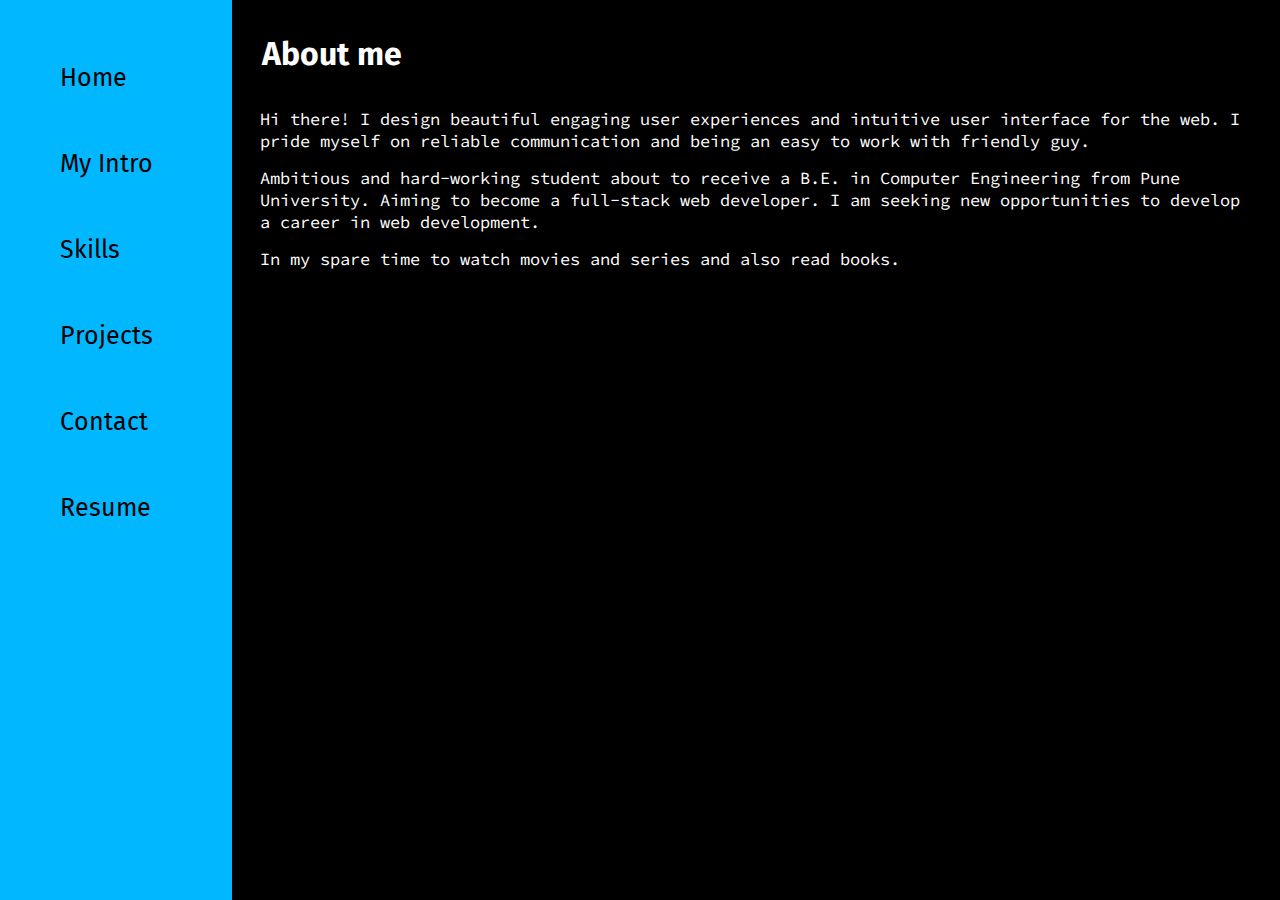
<file: intro.html>
<!DOCTYPE html>
<html lang="en">

<head>
    <meta charset="UTF-8">
    <meta http-equiv="X-UA-Compatible" content="IE=edge">
    <meta name="viewport" content="width=device-width, initial-scale=1.0">
    <title>Rutuja Kavade - Web Developer, Programmer</title>
    <link rel="stylesheet" href="style.css">
</head>

<body>
    <div class="container">
        <div class="sidebar">
            <nav>
                <ul>
                    <li><a href="index.html">Home</a></li>
                    <li><a href="intro.html">My Intro</a></li>
                    <li><a href="skills.html">Skills</a></li>
                    <li><a href="project.html">Projects</a></li>
                    <li><a href="contact.html">Contact</a></li>
                    <li><a href="Profile.pdf" target="blank">Resume</a></li>
                </ul>
            </nav>
        </div>
        <div class="main">
            <div class="intro">
                <h1>About me</h1>
                <p>Hi there! I design beautiful engaging user experiences and intuitive user interface for the web. I pride myself on reliable communication and being an easy to work with friendly guy.</p>
                   <p>Ambitious and hard-working student about to receive a B.E. in Computer Engineering from Pune University. Aiming to become a full-stack web developer. I am seeking new opportunities to develop a career in web development.</p> 
                    <p>In my spare time to watch movies and series and also read books.</p>
                </div>
        </div>
    </div>
    </div>
</body>

</html>
</file>
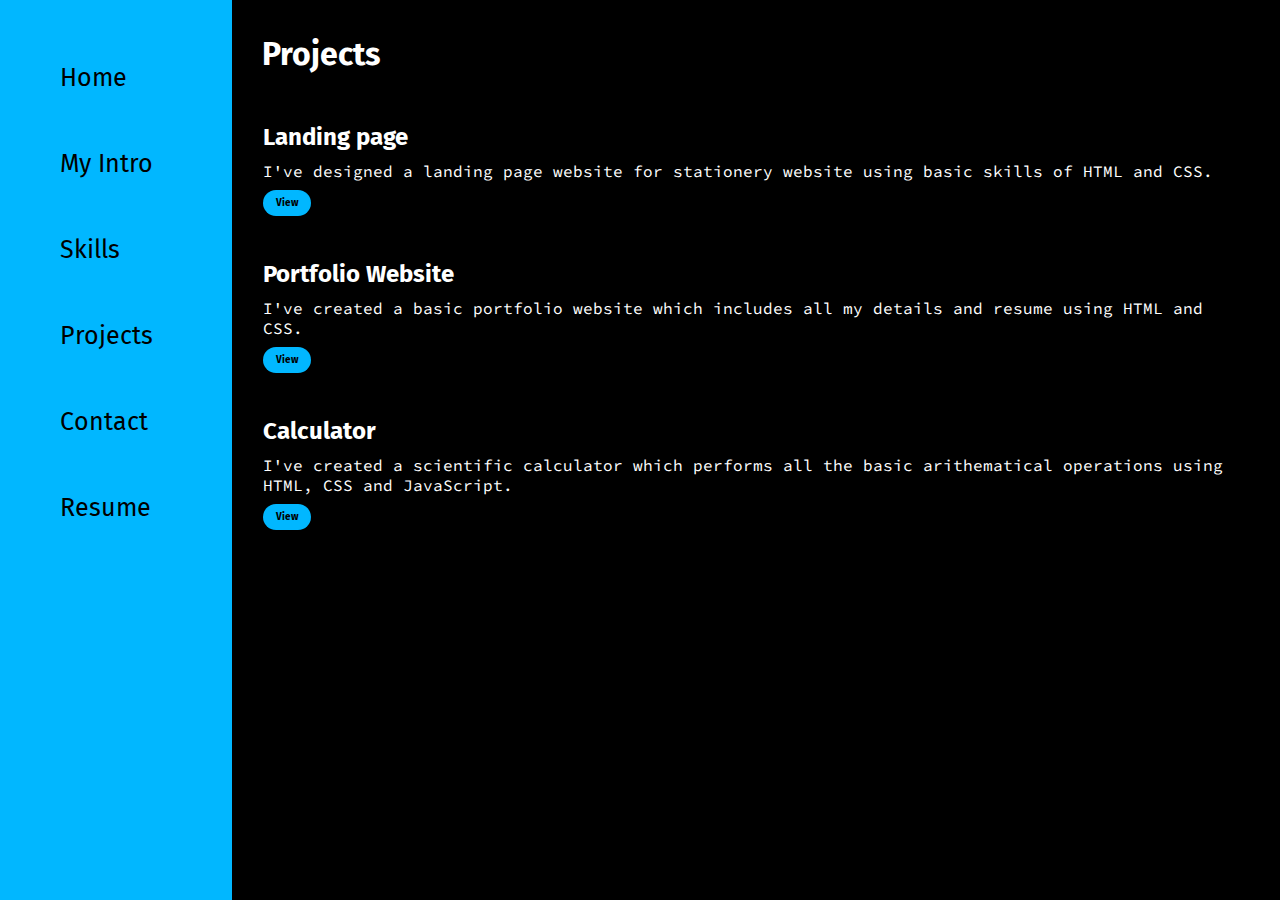
<file: project.html>
<!DOCTYPE html>
<html lang="en">

<head>
    <meta charset="UTF-8">
    <meta http-equiv="X-UA-Compatible" content="IE=edge">
    <meta name="viewport" content="width=device-width, initial-scale=1.0">
    <title>Rutuja Kavade - Web Developer, Programmer</title>
    <link rel="stylesheet" href="style.css">
</head>

<body>
    <div class="container">
        <div class="sidebar">
            <nav>
                <ul>
                    <li><a href="index.html">Home</a></li>
                    <li><a href="intro.html">My Intro</a></li>
                    <li><a href="skills.html">Skills</a></li>
                    <li><a href="project.html">Projects</a></li>
                    <li><a href="contact.html">Contact</a></li>
                    <li><a href="Profile.pdf" target="blank">Resume</a></li>
                </ul>
            </nav>
        </div>
        <div class="main">
            <div class="procontainer">
                <h1>Projects</h1>
                <div class="proitem">
                    <h2>Landing page</h2>
                    <p>I've designed a landing page website for stationery website using basic skills of HTML and CSS.</p>
                    <a class="btn-sm btn" href="https://github.com/Rutujakavade/Tribute-Page.git" target="_blank">View</a>
                </div>
                <div class="proitem">
                    <h2>Portfolio Website</h2>
                    <p>I've created a basic portfolio website which includes all my details and resume using HTML and CSS.</p>
                    <a class="btn-sm btn">View</a>
                </div>
                <div class="proitem">
                    <h2>Calculator</h2>
                    <p>I've created a scientific calculator which performs all the basic arithematical operations using HTML, CSS and JavaScript.</p>
                    <a class="btn-sm btn" href="https://github.com/Rutujakavade/Calculator.git" target="_blank">View</a>
                </div>
            </div>
        </div>
    </div>
</body>

</html>
</file>
<file: style.css>
@import url("https://fonts.googleapis.com/css2?family=Fira+Sans&display=swap");
@import url("https://fonts.googleapis.com/css2?family=Source+Code+Pro:wght@300&display=swap");
* {
  margin: 0;
  padding: 0;
}

.sidebar {
  background-color: rgb(1, 183, 255);
  width: 250px;
  font-family: "Fira Sans", sans-serif;
  height: 100vh;
}

.sidebar nav {
  padding: 30px;
}

.sidebar nav li {
  list-style: none;
  font-size: 25px;
  padding: 23px 0px;
  color: black;
  margin: 10px 30px;
}

.main {
  /* background-color: yellow; */
  background-color: black;
  width: 88vw;
  color: white;
}

.container {
  display: flex;
}

.infocontainer {
  background-color: black;
  height: 68vh;
  width: 80vw;
  margin: 60px auto;
  display: flex;
  justify-content: space-around;
}

.devinfo {
  display: flex;
  justify-content: center;
  flex-direction: column;
  font-family: "Source Code Pro", monospace;
}

.hello {
  font-size: 65px;
}
.name {
  font-size: 55px;
  font-weight: bold;
  font-family: "Fira Sans", sans-serif;
}
.about {
  font-size: 45px;
}

.moreabout {
  font-size: 25px;
  font-family: "Fira Sans", sans-serif;
}

.devpic img {
  height: 40vh;
  margin-top: 77px;
}

.sidebar nav li a {
  text-decoration: none;
  color: black;
}

.contactform {
  padding: 0 34px;
  padding-top: 25px;
  font-family: "Fira Sans", sans-serif;
}

.contactform h1 {
  font-family: "Fira Sans", sans-serif;
  padding: 12px;
  font-weight: bolder;
}

.contactform form div {
  padding: 10px 0px;
  display: flex;
  flex-direction: column;
}

.contactform form div input {
  width: 26vw;
  border-radius: 5px;
  margin: 6px 0 0 0;
  padding: 3px;
}

#emailhelp {
  font-size: 11px;
  color: rgb(1, 183, 255);
  margin: 0 5px;
  padding: 3px 0 0 0;
}

#form-check {
  flex-direction: row;
}

#form-check input {
  width: 24px;
  margin: 3px 0;
}

.btn {
  padding: 10px 19px;
  border-radius: 22px;
  color: black;
  background-color: rgb(1, 183, 255);
  font-weight: bold;
  font-size: 14px;
  margin: 12px 0px;
  cursor: pointer;
}

.btn:hover {
  background-color: black;
  color: rgb(1, 183, 255);
}

.proitem {
  margin: 20px 31px;
  font-family: "Fira Sans", sans-serif;
  padding: 15px 0px;
}

h1 {
  font-family: "Fira Sans", sans-serif;
  margin: 35px 30px;
}

p {
  font-family: "Source Code Pro", monospace;
  margin: 10px 0px;
}

.btn-sm {
  font-size: 10px;
  padding: 7px 13px;
  margin: 10px 0;
  color: black;
  background-color: rgb(1, 183, 255);
  cursor: pointer;
}

.intro h2 {
  font-family: "Fira Sans", sans-serif;
  margin: 12px;
}

.intro p {
  font-family: "Source Code Pro", monospace;
  margin: 15px 28px;
  font-size: 17px;
}

.skillcontainer {
  padding: 0px 30px;
}

.skillitem{
  display: flex;
  align-items: center;
  font-family: "Source Code Pro", monospace;
  font-weight: 900;
  font-size: 20px;
}

.skill {
  width: 265px;
  height: 6px;
  background-color: rgb(1, 183, 255);
}

.hundred{
  width: 265px;
}

.fifty{
  width: 220px;
}

.t5{
  width: 110px;
}

a{
  text-decoration: none;
}
</file>
